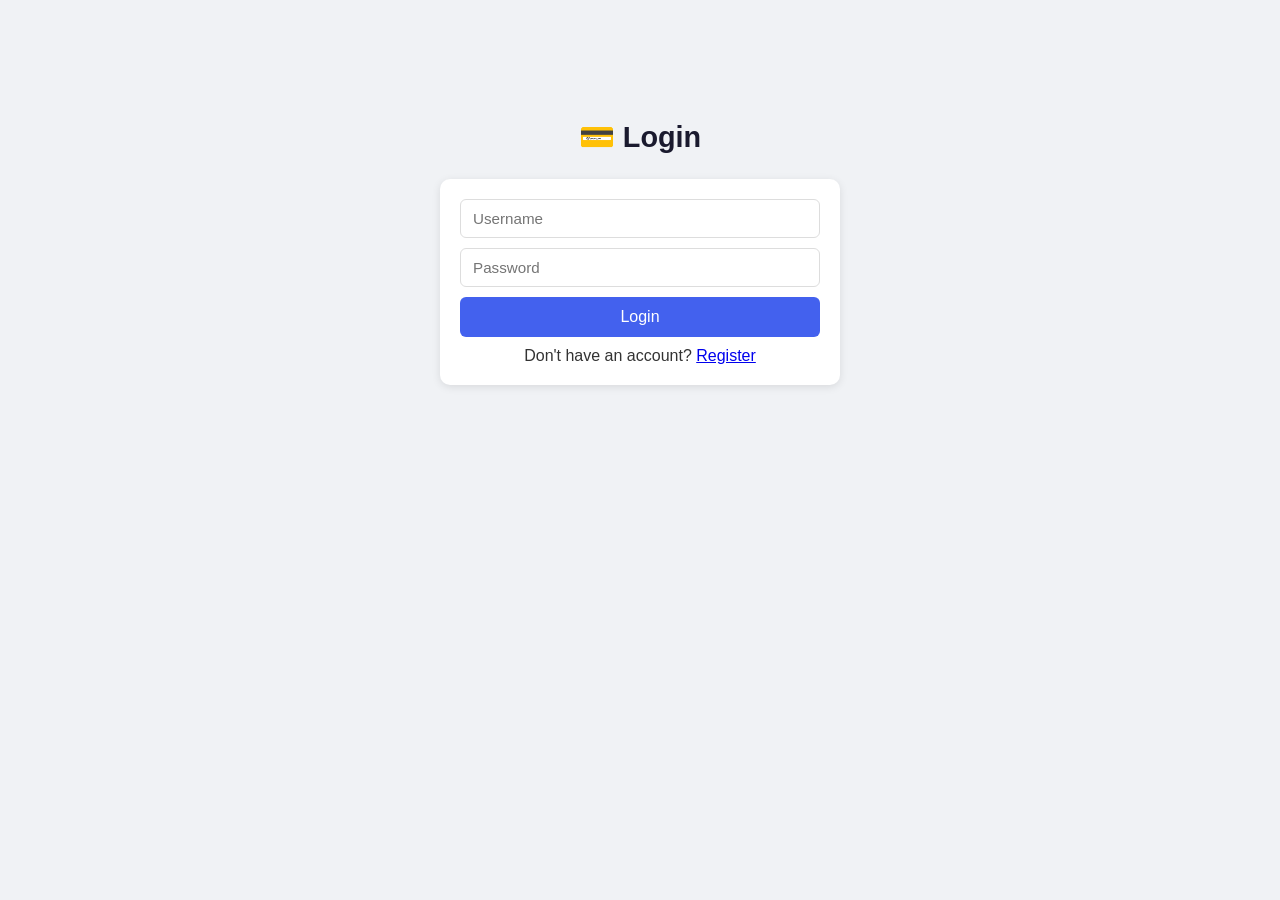
<file: public/index.html>
<!DOCTYPE html>
<html lang="en">
<head>
    <meta charset="UTF-8">
    <meta name="viewport" content="width=device-width, initial-scale=1.0">
    <title>Credit Card Manager</title>
    <link rel="stylesheet" href="style.css">
</head>
<body>

    <div class="container">
        <div style="display: flex; justify-content: space-between; align-items: center;">
            <h1>💳 Credit Card Manager</h1>
            <button onclick="logout()" style="padding: 10px 15px; width: auto; background-color: #f44336; border-radius: 4px;">Logout</button>
        </div>

        <!-- Add Card Form -->
        <div class="card-form">
            <h2>Add New Card</h2>
            <input type="text" id="cardName" placeholder="Cardholder Name" maxlength="30">
            <input type="text" id="cardNumber" placeholder="Card Number (16 digits)" maxlength="19">
            <input type="text" id="cardExpiry" placeholder="Expiry (MM/YY)" maxlength="5">
            <input type="number" id="cardLimit" placeholder="Spending Limit (₹)" min="0">
            <button onclick="addCard()">Add Card</button>
        </div>

        <!-- Search -->
        <div class="search-bar">
            <input type="text" id="searchInput" placeholder="🔍 Search by name or card number..." oninput="searchCards()">
        </div>

        <!-- Summary -->
        <div class="summary" id="summary">
            <p>Total Cards: <span id="totalCards">0</span></p>
            <p>Total Credit Limit: ₹<span id="totalLimit">0</span></p>
        </div>

        <!-- Card List -->
        <div id="cardList" class="card-list">
            <p class="empty-msg" id="emptyMsg">No cards added yet.</p>
        </div>
    </div>

    <script src="script.js"></script>
</body>
</html>
</file>
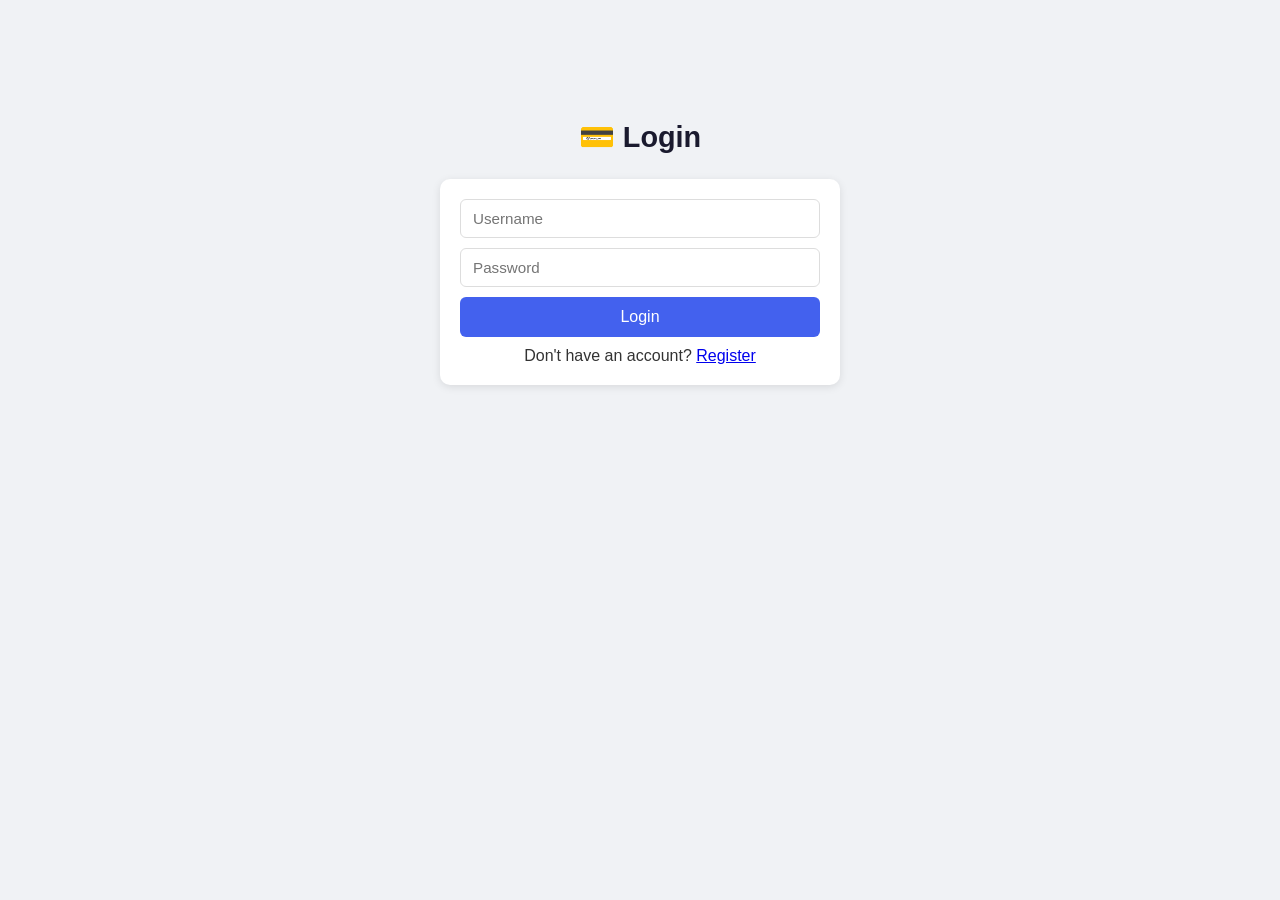
<file: public/login.html>
<!DOCTYPE html>
<html lang="en">
<head>
    <meta charset="UTF-8">
    <meta name="viewport" content="width=device-width, initial-scale=1.0">
    <title>Login - Credit Card Manager</title>
    <link rel="stylesheet" href="style.css">
</head>
<body>
    <div class="container" style="max-width: 400px; margin-top: 100px;">
        <h1 style="text-align: center;">💳 Login</h1>
        <div class="card-form">
            <input type="text" id="username" placeholder="Username">
            <input type="password" id="password" placeholder="Password">
            <button onclick="login()">Login</button>
            <p style="text-align: center; margin-top: 10px;">
                Don't have an account? <a href="register.html">Register</a>
            </p>
            <p id="errorMsg" style="color: red; text-align: center;"></p>
        </div>
    </div>
    <script>
        async function login() {
            const username = document.getElementById('username').value.trim();
            const password = document.getElementById('password').value.trim();
            
            if (!username || !password) {
                document.getElementById('errorMsg').innerText = 'Please enter both username and password';
                return;
            }

            const res = await fetch('/api/login', {
                method: 'POST',
                headers: { 'Content-Type': 'application/json' },
                body: JSON.stringify({ username, password })
            });
            const data = await res.json();
            if (res.ok) {
                localStorage.setItem('user', data.username);
                window.location.href = '/';
            } else {
                document.getElementById('errorMsg').innerText = data.error;
            }
        }
    </script>
</body>
</html>
</file>
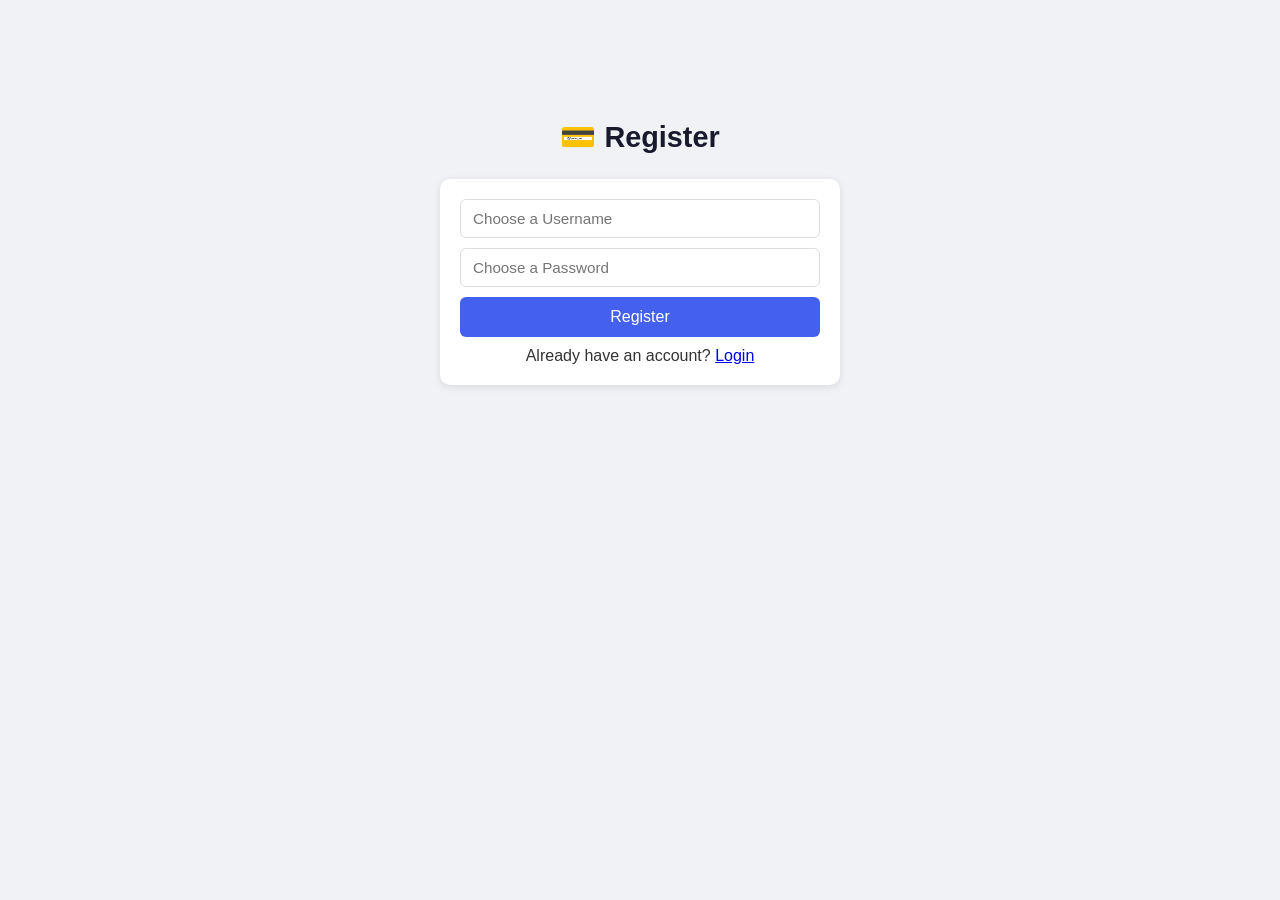
<file: public/register.html>
<!DOCTYPE html>
<html lang="en">
<head>
    <meta charset="UTF-8">
    <meta name="viewport" content="width=device-width, initial-scale=1.0">
    <title>Register - Credit Card Manager</title>
    <link rel="stylesheet" href="style.css">
</head>
<body>
    <div class="container" style="max-width: 400px; margin-top: 100px;">
        <h1 style="text-align: center;">💳 Register</h1>
        <div class="card-form">
            <input type="text" id="username" placeholder="Choose a Username">
            <input type="password" id="password" placeholder="Choose a Password">
            <button onclick="register()">Register</button>
            <p style="text-align: center; margin-top: 10px;">
                Already have an account? <a href="login.html">Login</a>
            </p>
            <p id="errorMsg" style="color: red; text-align: center;"></p>
        </div>
    </div>
    <script>
        async function register() {
            const username = document.getElementById('username').value.trim();
            const password = document.getElementById('password').value.trim();
            
            if (!username || !password) {
                document.getElementById('errorMsg').innerText = 'Please enter both username and password';
                return;
            }

            const res = await fetch('/api/register', {
                method: 'POST',
                headers: { 'Content-Type': 'application/json' },
                body: JSON.stringify({ username, password })
            });
            const data = await res.json();
            if (res.ok) {
                alert('Registration successful! Please login.');
                window.location.href = 'login.html';
            } else {
                document.getElementById('errorMsg').innerText = data.error;
            }
        }
    </script>
</body>
</html>
</file>
<file: public/style.css>
* {
    margin: 0;
    padding: 0;
    box-sizing: border-box;
}

body {
    font-family: 'Segoe UI', Tahoma, Geneva, Verdana, sans-serif;
    background: #f0f2f5;
    color: #333;
    padding: 20px;
}

.container {
    max-width: 650px;
    margin: 0 auto;
}

h1 {
    text-align: center;
    margin-bottom: 25px;
    color: #1a1a2e;
    font-size: 1.8rem;
}

/* Form */
.card-form {
    background: #fff;
    padding: 20px;
    border-radius: 10px;
    box-shadow: 0 2px 8px rgba(0,0,0,0.1);
    margin-bottom: 20px;
}

.card-form h2 {
    margin-bottom: 15px;
    font-size: 1.1rem;
    color: #444;
}

.card-form input {
    width: 100%;
    padding: 10px 12px;
    margin-bottom: 10px;
    border: 1px solid #ddd;
    border-radius: 6px;
    font-size: 0.95rem;
}

.card-form input:focus {
    outline: none;
    border-color: #4361ee;
}

.card-form button {
    width: 100%;
    padding: 11px;
    background: #4361ee;
    color: #fff;
    border: none;
    border-radius: 6px;
    font-size: 1rem;
    cursor: pointer;
}

.card-form button:hover {
    background: #3a56d4;
}

/* Search */
.search-bar {
    margin-bottom: 15px;
}

.search-bar input {
    width: 100%;
    padding: 10px 14px;
    border: 1px solid #ddd;
    border-radius: 8px;
    font-size: 0.95rem;
    background: #fff;
}

.search-bar input:focus {
    outline: none;
    border-color: #4361ee;
}

/* Summary */
.summary {
    display: flex;
    justify-content: space-around;
    background: #4361ee;
    color: #fff;
    padding: 14px;
    border-radius: 10px;
    margin-bottom: 20px;
    font-size: 0.95rem;
}

.summary span {
    font-weight: bold;
}

/* Card List */
.card-list {
    display: flex;
    flex-direction: column;
    gap: 12px;
}

.credit-card {
    background: #fff;
    padding: 16px 20px;
    border-radius: 10px;
    box-shadow: 0 2px 6px rgba(0,0,0,0.08);
    display: flex;
    justify-content: space-between;
    align-items: center;
    border-left: 4px solid #4361ee;
}

.credit-card .info h3 {
    font-size: 1rem;
    margin-bottom: 4px;
}

.credit-card .info p {
    font-size: 0.85rem;
    color: #777;
}

.credit-card .actions button {
    background: #e74c3c;
    color: #fff;
    border: none;
    padding: 7px 14px;
    border-radius: 6px;
    cursor: pointer;
    font-size: 0.85rem;
}

.credit-card .actions button:hover {
    background: #c0392b;
}

.empty-msg {
    text-align: center;
    color: #aaa;
    padding: 30px 0;
}
</file>
